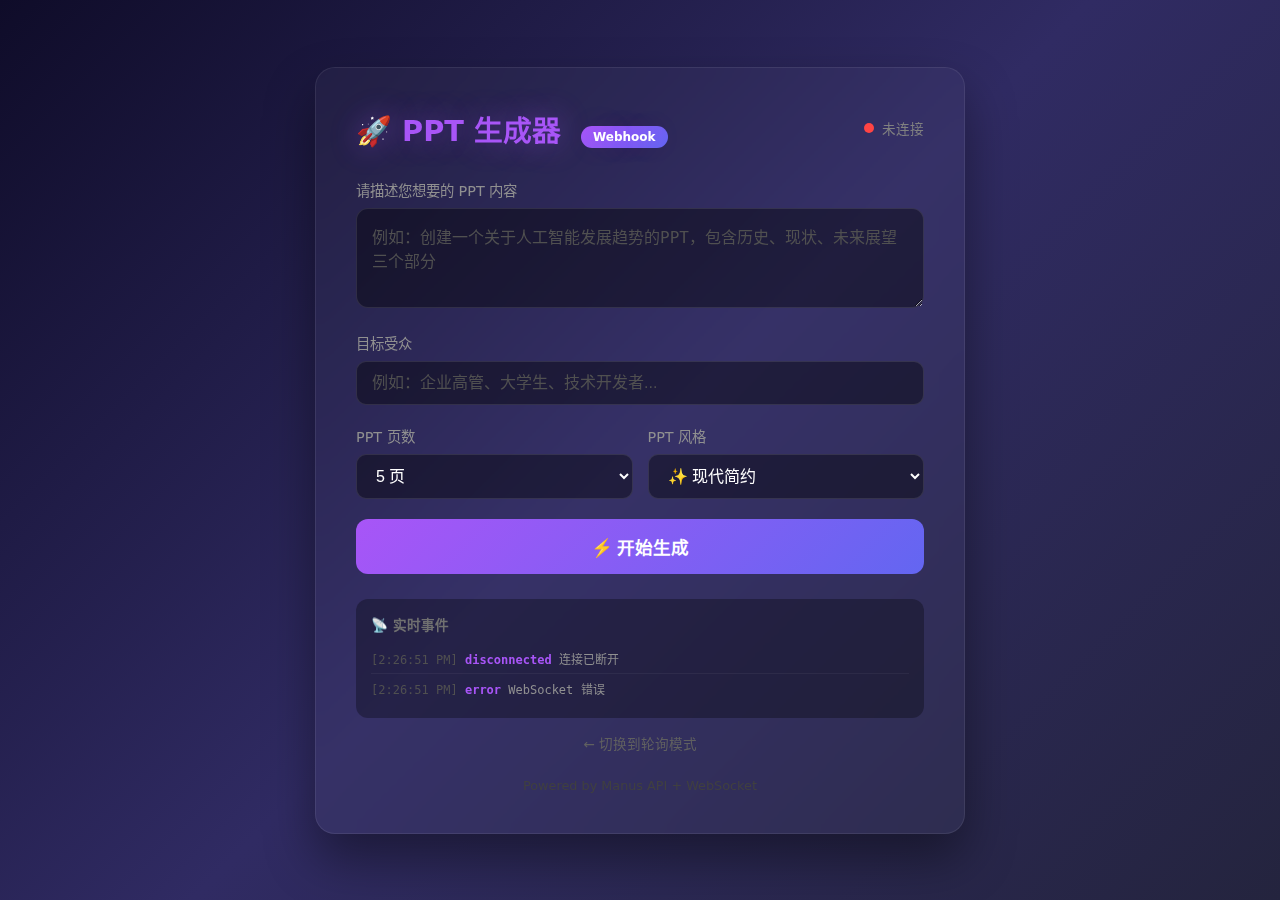
<file: static/webhook.html>
<!DOCTYPE html>
<html lang="zh-CN">
<head>
    <meta charset="UTF-8">
    <meta name="viewport" content="width=device-width, initial-scale=1.0">
    <title>PPT 生成器 - Webhook 模式</title>
    <style>
        * {
            margin: 0;
            padding: 0;
            box-sizing: border-box;
        }
        
        body {
            font-family: 'Segoe UI', system-ui, sans-serif;
            background: linear-gradient(135deg, #0f0c29 0%, #302b63 50%, #24243e 100%);
            min-height: 100vh;
            display: flex;
            justify-content: center;
            align-items: center;
            padding: 20px;
        }
        
        .container {
            background: rgba(255, 255, 255, 0.03);
            backdrop-filter: blur(10px);
            border-radius: 20px;
            padding: 40px;
            width: 100%;
            max-width: 650px;
            border: 1px solid rgba(255, 255, 255, 0.08);
            box-shadow: 0 25px 50px rgba(0, 0, 0, 0.4);
        }
        
        .header {
            display: flex;
            align-items: center;
            justify-content: space-between;
            margin-bottom: 30px;
        }
        
        h1 {
            color: #a855f7;
            font-size: 1.8rem;
            text-shadow: 0 0 30px rgba(168, 85, 247, 0.4);
        }
        
        .ws-status {
            display: flex;
            align-items: center;
            gap: 8px;
            font-size: 0.85rem;
            color: #808080;
        }
        
        .ws-dot {
            width: 10px;
            height: 10px;
            border-radius: 50%;
            background: #ff4444;
            transition: background 0.3s;
        }
        
        .ws-dot.connected {
            background: #44ff44;
            box-shadow: 0 0 10px #44ff44;
        }
        
        .form-group {
            margin-bottom: 20px;
        }
        
        label {
            display: block;
            color: #909090;
            margin-bottom: 8px;
            font-size: 0.9rem;
        }
        
        textarea {
            width: 100%;
            padding: 15px;
            border: 1px solid rgba(255, 255, 255, 0.1);
            border-radius: 12px;
            background: rgba(0, 0, 0, 0.4);
            color: #fff;
            font-size: 1rem;
            resize: vertical;
            min-height: 100px;
            transition: border-color 0.3s, box-shadow 0.3s;
        }
        
        textarea:focus {
            outline: none;
            border-color: #a855f7;
            box-shadow: 0 0 20px rgba(168, 85, 247, 0.2);
        }
        
        textarea::placeholder {
            color: #505050;
        }
        
        input[type="text"] {
            width: 100%;
            padding: 12px 15px;
            border: 1px solid rgba(255, 255, 255, 0.1);
            border-radius: 10px;
            background: rgba(0, 0, 0, 0.4);
            color: #fff;
            font-size: 1rem;
            transition: border-color 0.3s;
        }
        
        input[type="text"]:focus {
            outline: none;
            border-color: #a855f7;
        }
        
        input[type="text"]::placeholder {
            color: #505050;
        }
        
        select {
            width: 100%;
            padding: 12px 15px;
            border: 1px solid rgba(255, 255, 255, 0.1);
            border-radius: 10px;
            background: rgba(0, 0, 0, 0.4);
            color: #fff;
            font-size: 1rem;
            cursor: pointer;
        }
        
        select option {
            background: #1a1a2e;
            color: #fff;
        }
        
        select:focus {
            outline: none;
            border-color: #a855f7;
        }
        
        .form-row {
            display: flex;
            gap: 15px;
        }
        
        .form-group.half {
            flex: 1;
        }
        
        .btn {
            width: 100%;
            padding: 15px 30px;
            border: none;
            border-radius: 12px;
            font-size: 1.1rem;
            font-weight: 600;
            cursor: pointer;
            transition: all 0.3s;
        }
        
        .btn-primary {
            background: linear-gradient(135deg, #a855f7, #6366f1);
            color: #fff;
        }
        
        .btn-primary:hover:not(:disabled) {
            transform: translateY(-2px);
            box-shadow: 0 15px 40px rgba(168, 85, 247, 0.4);
        }
        
        .btn-primary:disabled {
            opacity: 0.5;
            cursor: not-allowed;
        }
        
        .btn-download {
            background: linear-gradient(135deg, #06b6d4, #0891b2);
            color: #fff;
            margin-top: 15px;
            display: none;
        }
        
        .btn-download:hover {
            transform: translateY(-2px);
            box-shadow: 0 15px 40px rgba(6, 182, 212, 0.4);
        }
        
        .progress-section {
            margin-top: 25px;
            display: none;
        }
        
        .progress-bar {
            height: 6px;
            background: rgba(255, 255, 255, 0.1);
            border-radius: 3px;
            overflow: hidden;
            margin-bottom: 12px;
        }
        
        .progress-fill {
            height: 100%;
            background: linear-gradient(90deg, #a855f7, #6366f1);
            border-radius: 3px;
            transition: width 0.5s ease;
        }
        
        .progress-fill.animating {
            animation: shimmer 2s infinite;
            background: linear-gradient(90deg, #a855f7, #6366f1, #a855f7);
            background-size: 200% 100%;
        }
        
        @keyframes shimmer {
            0% { background-position: 200% 0; }
            100% { background-position: -200% 0; }
        }
        
        .status-text {
            color: #909090;
            text-align: center;
            font-size: 0.9rem;
        }
        
        .status-text.success {
            color: #4ade80;
        }
        
        .status-text.error {
            color: #f87171;
        }
        
        .task-info {
            background: rgba(0, 0, 0, 0.3);
            padding: 15px;
            border-radius: 12px;
            margin-top: 15px;
            display: none;
        }
        
        .task-info p {
            color: #707070;
            font-size: 0.85rem;
            margin-bottom: 6px;
        }
        
        .task-info span {
            color: #b0b0b0;
        }
        
        .task-info a {
            color: #06b6d4;
            text-decoration: none;
        }
        
        .task-info a:hover {
            text-decoration: underline;
        }
        
        .event-log {
            margin-top: 25px;
            max-height: 200px;
            overflow-y: auto;
            background: rgba(0, 0, 0, 0.3);
            border-radius: 12px;
            padding: 15px;
            display: none;
        }
        
        .event-log h3 {
            color: #707070;
            font-size: 0.85rem;
            margin-bottom: 10px;
            display: flex;
            align-items: center;
            gap: 8px;
        }
        
        .event-log-content {
            font-family: 'Monaco', 'Consolas', monospace;
            font-size: 0.75rem;
            color: #909090;
        }
        
        .event-item {
            padding: 6px 0;
            border-bottom: 1px solid rgba(255, 255, 255, 0.05);
        }
        
        .event-item:last-child {
            border-bottom: none;
        }
        
        .event-time {
            color: #505050;
        }
        
        .event-type {
            color: #a855f7;
            font-weight: 600;
        }
        
        .event-type.success {
            color: #4ade80;
        }
        
        .event-type.error {
            color: #f87171;
        }
        
        .event-type.webhook {
            color: #fbbf24;
        }
        
        .footer {
            margin-top: 25px;
            text-align: center;
            color: #404040;
            font-size: 0.8rem;
        }
        
        .mode-badge {
            display: inline-block;
            background: linear-gradient(135deg, #a855f7, #6366f1);
            color: #fff;
            padding: 4px 12px;
            border-radius: 20px;
            font-size: 0.75rem;
            margin-left: 10px;
        }
        
        .mode-switcher {
            text-align: center;
            margin-top: 15px;
        }
        
        .mode-switcher a {
            color: #606060;
            font-size: 0.85rem;
            text-decoration: none;
        }
        
        .mode-switcher a:hover {
            color: #a855f7;
        }
    </style>
</head>
<body>
    <div class="container">
        <div class="header">
            <h1>🚀 PPT 生成器 <span class="mode-badge">Webhook</span></h1>
            <div class="ws-status">
                <div class="ws-dot" id="wsDot"></div>
                <span id="wsStatusText">未连接</span>
            </div>
        </div>
        
        <div class="form-group">
            <label for="prompt">请描述您想要的 PPT 内容</label>
            <textarea id="prompt" placeholder="例如：创建一个关于人工智能发展趋势的PPT，包含历史、现状、未来展望三个部分"></textarea>
        </div>
        
        <div class="form-group">
            <label for="audience">目标受众</label>
            <input type="text" id="audience" placeholder="例如：企业高管、大学生、技术开发者...">
        </div>
        
        <div class="form-row">
            <div class="form-group half">
                <label for="slides">PPT 页数</label>
                <select id="slides">
                    <option value="3">3 页</option>
                    <option value="5" selected>5 页</option>
                    <option value="8">8 页</option>
                    <option value="10">10 页</option>
                </select>
            </div>
            
            <div class="form-group half">
                <label for="style">PPT 风格</label>
                <select id="style">
                    <option value="professional">🏢 专业商务</option>
                    <option value="modern" selected>✨ 现代简约</option>
                    <option value="creative">🎨 创意设计</option>
                    <option value="academic">📚 学术报告</option>
                    <option value="tech">💻 科技感</option>
                    <option value="elegant">🌸 优雅清新</option>
                </select>
            </div>
        </div>
        
        <button class="btn btn-primary" id="generateBtn" onclick="generatePPT()">
            ⚡ 开始生成
        </button>
        
        <div class="progress-section" id="progressSection">
            <div class="progress-bar">
                <div class="progress-fill animating" id="progressFill" style="width: 0%"></div>
            </div>
            <p class="status-text" id="statusText">准备中...</p>
        </div>
        
        <div class="task-info" id="taskInfo">
            <p>任务 ID: <span id="taskId">-</span></p>
            <p>任务标题: <span id="taskTitle">-</span></p>
            <p id="taskUrlRow" style="display:none">在线查看: <a id="taskUrl" href="#" target="_blank">打开 Manus</a></p>
        </div>
        
        <button class="btn btn-download" id="downloadBtn" onclick="downloadPPT()">
            📥 下载 PPT
        </button>
        
        <div class="event-log" id="eventLog">
            <h3>📡 实时事件</h3>
            <div class="event-log-content" id="eventLogContent"></div>
        </div>
        
        <div class="mode-switcher">
            <a href="/">← 切换到轮询模式</a>
        </div>
        
        <div class="footer">
            Powered by Manus API + WebSocket
        </div>
    </div>

    <script>
        const API_BASE = '/api';
        // 自动适配 ws/wss 协议
        const WS_PROTOCOL = window.location.protocol === 'https:' ? 'wss:' : 'ws:';
        const WS_URL = `${WS_PROTOCOL}//${window.location.host}/ws`;
        
        let ws = null;
        let clientId = null;
        let currentTaskId = null;
        let reconnectAttempts = 0;
        const MAX_RECONNECT_ATTEMPTS = 5;
        
        const styleNames = {
            'professional': '专业商务风格',
            'modern': '现代简约风格',
            'creative': '创意设计风格',
            'academic': '学术报告风格',
            'tech': '科技感风格',
            'elegant': '优雅清新风格'
        };
        
        // 生成唯一客户端 ID
        function generateClientId() {
            return 'client_' + Math.random().toString(36).substr(2, 9) + '_' + Date.now();
        }
        
        // 初始化 WebSocket 连接
        function initWebSocket() {
            if (!clientId) {
                clientId = generateClientId();
            }
            
            ws = new WebSocket(`${WS_URL}/${clientId}`);
            
            ws.onopen = () => {
                console.log('WebSocket connected');
                reconnectAttempts = 0;
                updateWsStatus(true);
                logEvent('connected', '已连接到服务器');
            };
            
            ws.onclose = (e) => {
                console.log('WebSocket disconnected', e);
                updateWsStatus(false);
                logEvent('disconnected', '连接已断开');
                
                // 自动重连
                if (reconnectAttempts < MAX_RECONNECT_ATTEMPTS) {
                    reconnectAttempts++;
                    const delay = Math.min(1000 * Math.pow(2, reconnectAttempts), 30000);
                    console.log(`Reconnecting in ${delay}ms... (attempt ${reconnectAttempts})`);
                    setTimeout(initWebSocket, delay);
                }
            };
            
            ws.onerror = (error) => {
                console.error('WebSocket error:', error);
                logEvent('error', 'WebSocket 错误');
            };
            
            ws.onmessage = (event) => {
                try {
                    const message = JSON.parse(event.data);
                    handleWsMessage(message);
                } catch (e) {
                    console.error('Failed to parse message:', e);
                }
            };
        }
        
        // 处理 WebSocket 消息
        function handleWsMessage(message) {
            console.log('Received:', message);
            
            switch (message.type) {
                case 'connected':
                    logEvent('connected', `客户端 ID: ${message.client_id}`);
                    break;
                    
                case 'subscribed':
                    logEvent('subscribed', `已订阅任务: ${message.task_id}`);
                    break;
                    
                case 'task_created':
                    logEvent('task_created', `任务已创建: ${message.title || message.task_id}`, 'success');
                    if (message.title) {
                        document.getElementById('taskTitle').textContent = message.title;
                    }
                    if (message.task_url) {
                        document.getElementById('taskUrl').href = message.task_url;
                        document.getElementById('taskUrlRow').style.display = 'block';
                    }
                    updateProgress(40, message.message || '任务已创建...');
                    break;
                    
                case 'task_update':
                    logEvent('task_update', message.message || `状态: ${message.status}`);
                    if (message.status === 'running') {
                        updateProgress(60, message.message || 'PPT 正在生成中...');
                    }
                    break;
                    
                case 'task_completed':
                    logEvent('task_completed', message.message || 'PPT 生成完成！', 'success');
                    currentTaskId = message.local_task_id || currentTaskId;
                    if (message.title) {
                        document.getElementById('taskTitle').textContent = message.title;
                    }
                    document.getElementById('progressFill').classList.remove('animating');
                    updateProgress(100, '✅ 生成完成！', 'success');
                    showDownloadButton();
                    break;
                    
                case 'task_failed':
                    logEvent('task_failed', message.error || '任务失败', 'error');
                    handleError(message.error || '任务失败');
                    break;
                
                case 'webhook_event':
                    // Manus Webhook 原始事件
                    logEvent('webhook', `[${message.event_type}] ${message.status || ''} - ${message.message || ''}`.trim(), 'webhook');
                    break;
                    
                case 'ping':
                    // 响应心跳
                    sendWsMessage({ action: 'pong' });
                    break;
                    
                case 'pong':
                    // 心跳响应
                    break;
                    
                case 'error':
                    logEvent('error', message.message, 'error');
                    break;
                    
                default:
                    logEvent(message.type, JSON.stringify(message.data || message));
            }
        }
        
        // 发送 WebSocket 消息
        function sendWsMessage(message) {
            if (ws && ws.readyState === WebSocket.OPEN) {
                ws.send(JSON.stringify(message));
            }
        }
        
        // 更新 WebSocket 状态显示
        function updateWsStatus(connected) {
            const dot = document.getElementById('wsDot');
            const text = document.getElementById('wsStatusText');
            
            if (connected) {
                dot.classList.add('connected');
                text.textContent = '已连接';
            } else {
                dot.classList.remove('connected');
                text.textContent = '未连接';
            }
        }
        
        // 记录事件日志
        function logEvent(type, message, className = '') {
            const logContent = document.getElementById('eventLogContent');
            const logContainer = document.getElementById('eventLog');
            
            logContainer.style.display = 'block';
            
            const time = new Date().toLocaleTimeString();
            const item = document.createElement('div');
            item.className = 'event-item';
            item.innerHTML = `
                <span class="event-time">[${time}]</span>
                <span class="event-type ${className}">${type}</span>
                <span>${message}</span>
            `;
            
            logContent.insertBefore(item, logContent.firstChild);
            
            // 限制日志数量
            while (logContent.children.length > 20) {
                logContent.removeChild(logContent.lastChild);
            }
        }
        
        // 生成 PPT
        async function generatePPT() {
            const prompt = document.getElementById('prompt').value.trim();
            const audience = document.getElementById('audience').value.trim();
            const slides = document.getElementById('slides').value;
            const style = document.getElementById('style').value;
            
            if (!prompt) {
                alert('请输入 PPT 描述');
                return;
            }
            
            // 检查 WebSocket 连接
            if (!ws || ws.readyState !== WebSocket.OPEN) {
                alert('WebSocket 未连接，正在重新连接...');
                initWebSocket();
                return;
            }
            
            // 构建完整的提示词
            let fullPrompt = prompt;
            if (audience) {
                fullPrompt += `，目标受众是${audience}`;
            }
            fullPrompt += `，请生成 ${slides} 页 PPT，采用${styleNames[style]}`;
            
            // 禁用按钮，显示进度
            document.getElementById('generateBtn').disabled = true;
            document.getElementById('generateBtn').textContent = '⏳ 生成中...';
            document.getElementById('progressSection').style.display = 'block';
            document.getElementById('downloadBtn').style.display = 'none';
            document.getElementById('taskInfo').style.display = 'none';
            document.getElementById('progressFill').classList.add('animating');
            updateProgress(10, '正在创建任务...');
            
            try {
                // 使用 V2 API 创建任务
                const response = await fetch(`${API_BASE}/v2/tasks`, {
                    method: 'POST',
                    headers: { 'Content-Type': 'application/json' },
                    body: JSON.stringify({
                        prompt: fullPrompt,
                        client_id: clientId
                    })
                });
                
                const result = await response.json();
                
                if (!result.success) {
                    throw new Error(result.detail || result.message || '创建任务失败');
                }
                
                currentTaskId = result.data.id;
                document.getElementById('taskId').textContent = currentTaskId.slice(0, 8) + '...';
                document.getElementById('taskInfo').style.display = 'block';
                
                logEvent('task_created', `本地任务: ${currentTaskId}`, 'success');
                updateProgress(25, '任务已创建，等待 Manus 处理...');
                
            } catch (error) {
                handleError(error.message);
            }
        }
        
        function updateProgress(percent, text, className = '') {
            document.getElementById('progressFill').style.width = percent + '%';
            const statusEl = document.getElementById('statusText');
            statusEl.textContent = text;
            statusEl.className = 'status-text ' + className;
        }
        
        function showDownloadButton() {
            document.getElementById('downloadBtn').style.display = 'block';
            document.getElementById('generateBtn').disabled = false;
            document.getElementById('generateBtn').textContent = '⚡ 重新生成';
        }
        
        function handleError(message) {
            document.getElementById('progressFill').classList.remove('animating');
            updateProgress(0, '❌ ' + message, 'error');
            document.getElementById('generateBtn').disabled = false;
            document.getElementById('generateBtn').textContent = '⚡ 重新生成';
        }
        
        function downloadPPT() {
            if (currentTaskId) {
                window.open(`${API_BASE}/tasks/${currentTaskId}/download`, '_blank');
            }
        }
        
        // 页面加载时初始化 WebSocket
        document.addEventListener('DOMContentLoaded', () => {
            initWebSocket();
        });
        
        // 页面关闭时断开连接
        window.addEventListener('beforeunload', () => {
            if (ws) {
                ws.close();
            }
        });
    </script>
</body>
</html>
</file>
